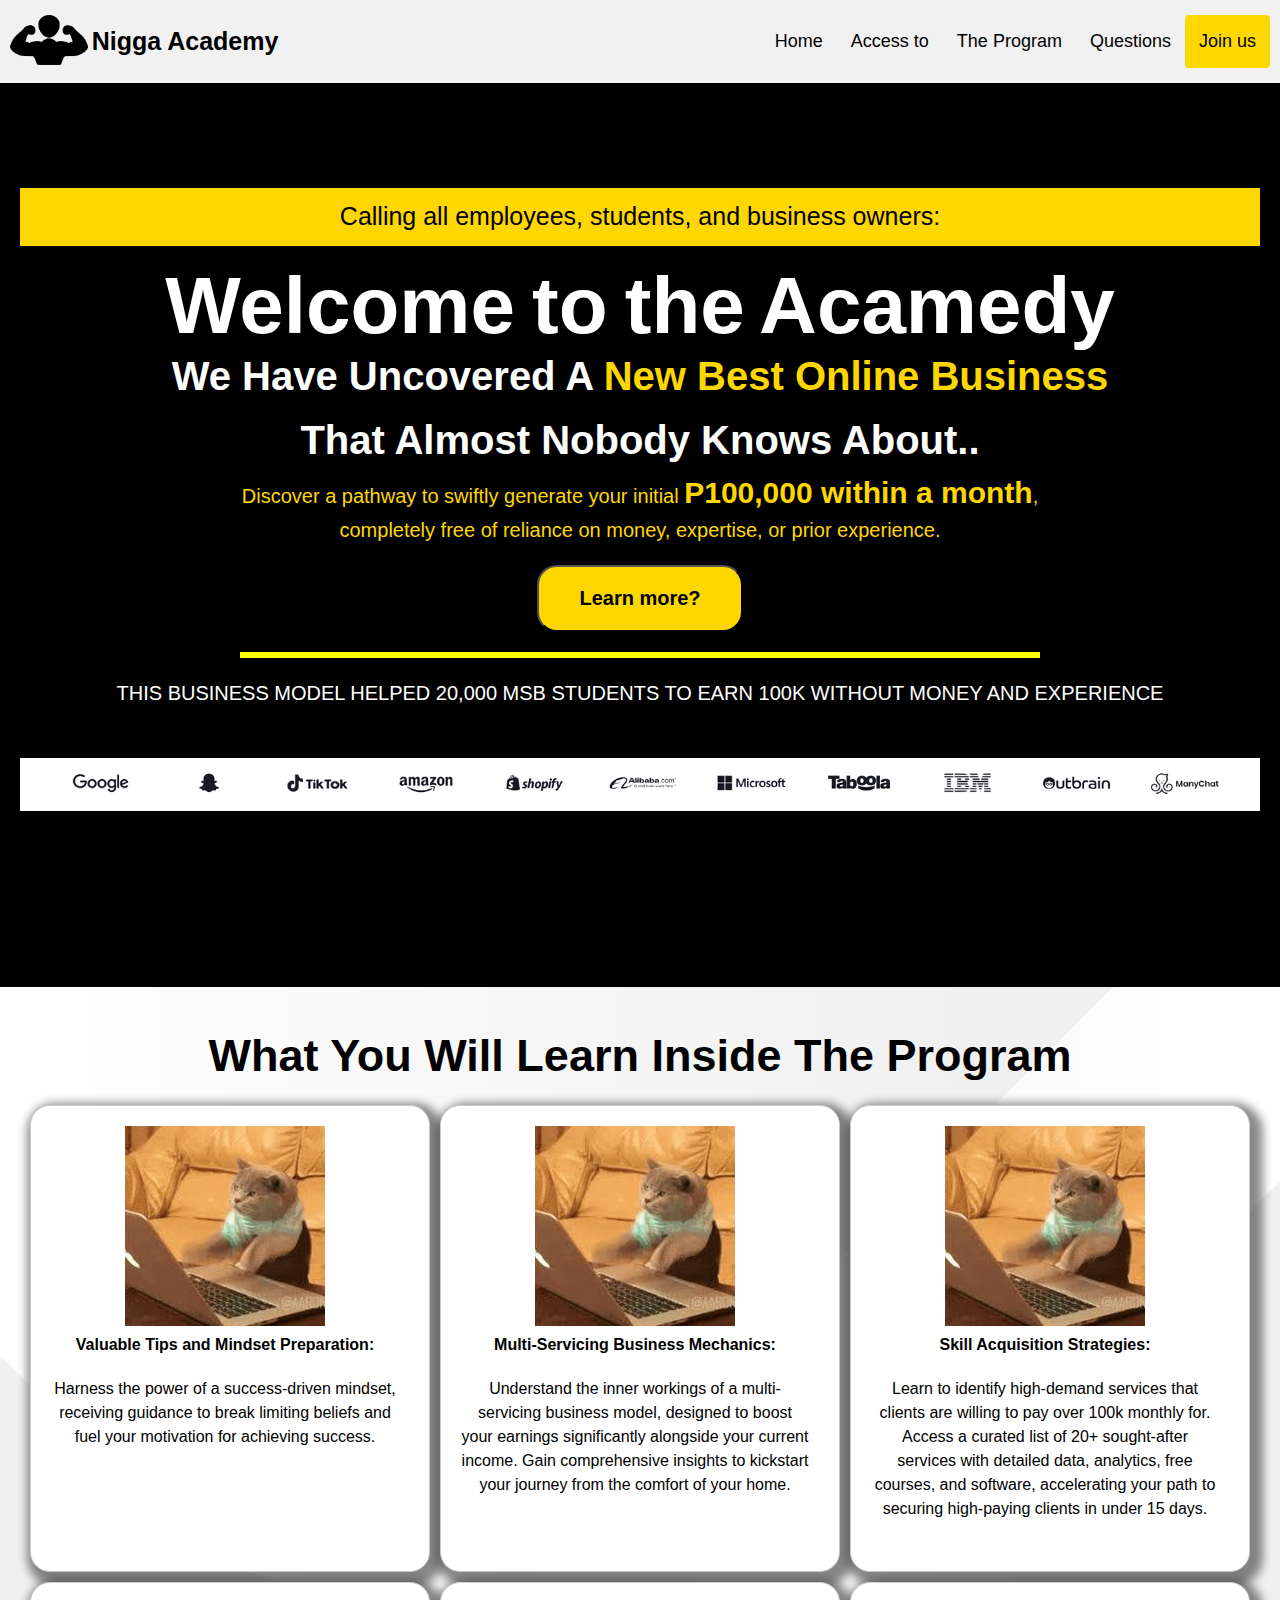
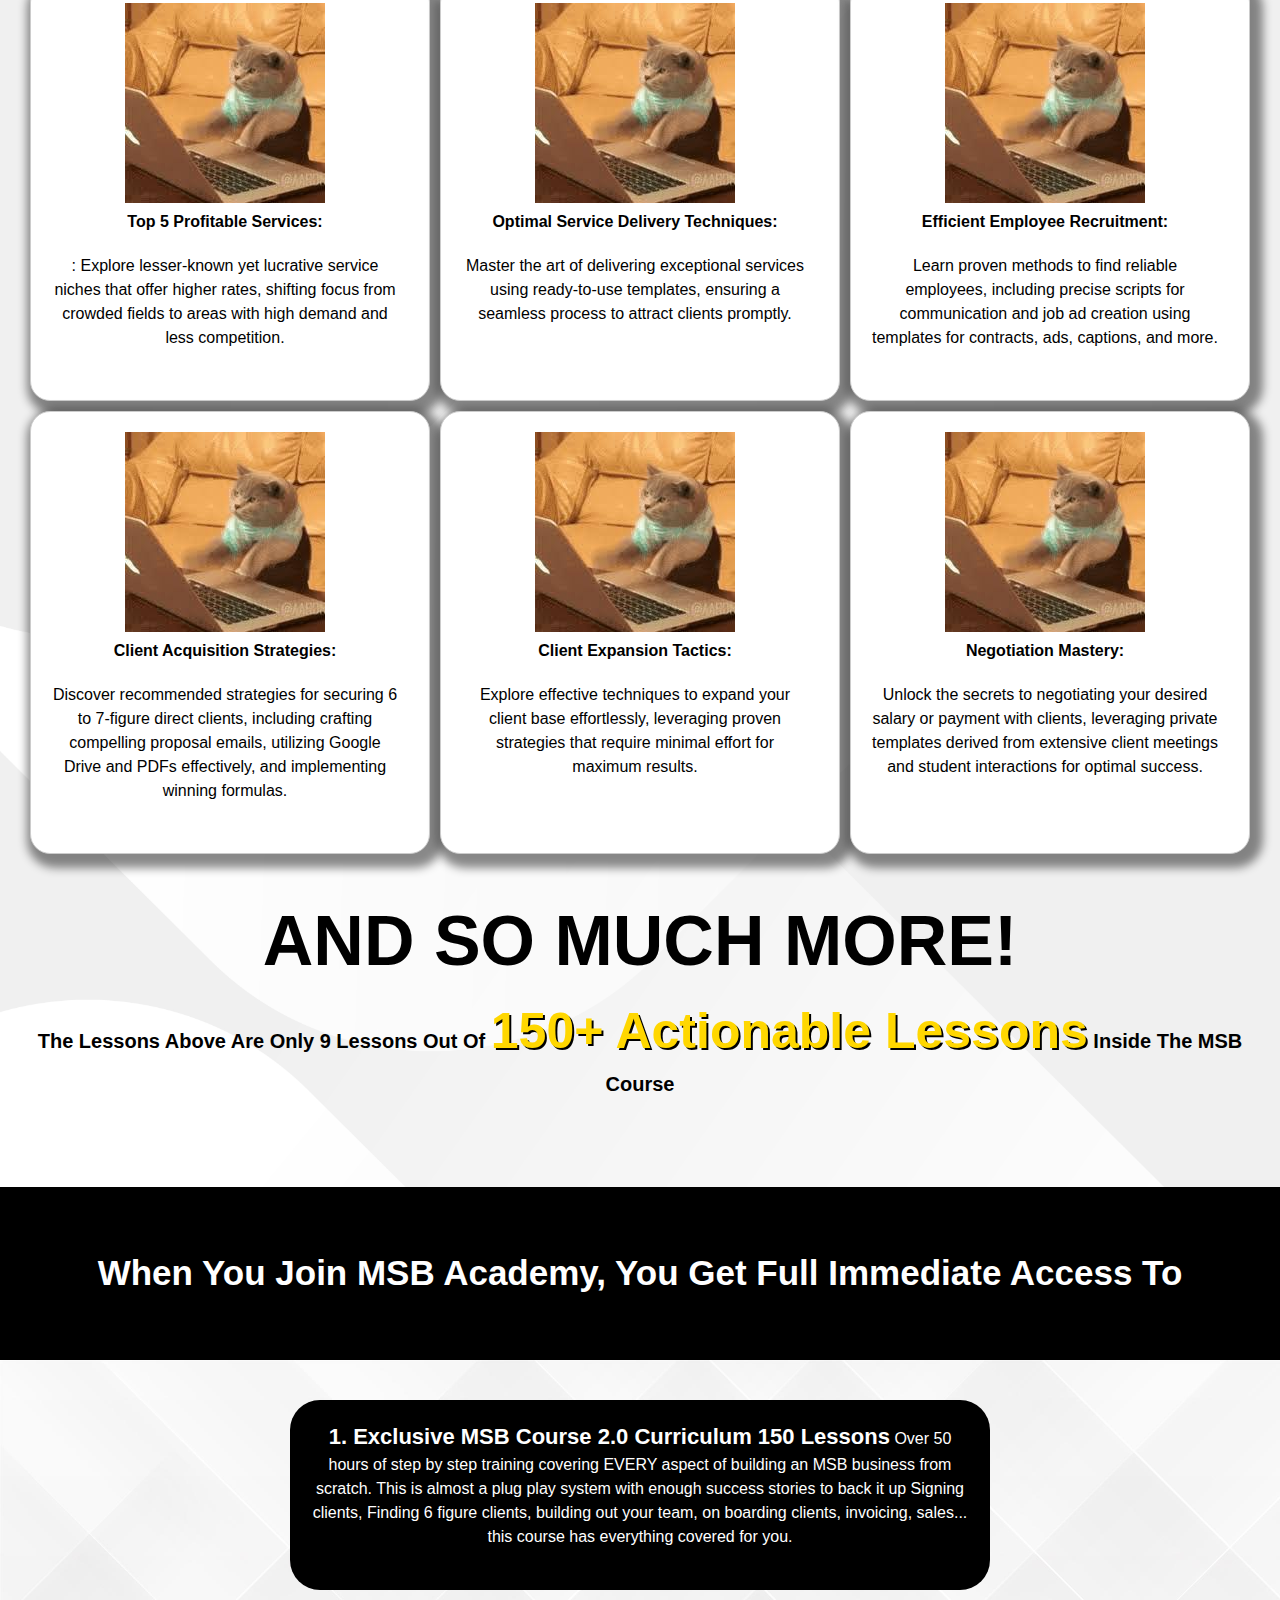
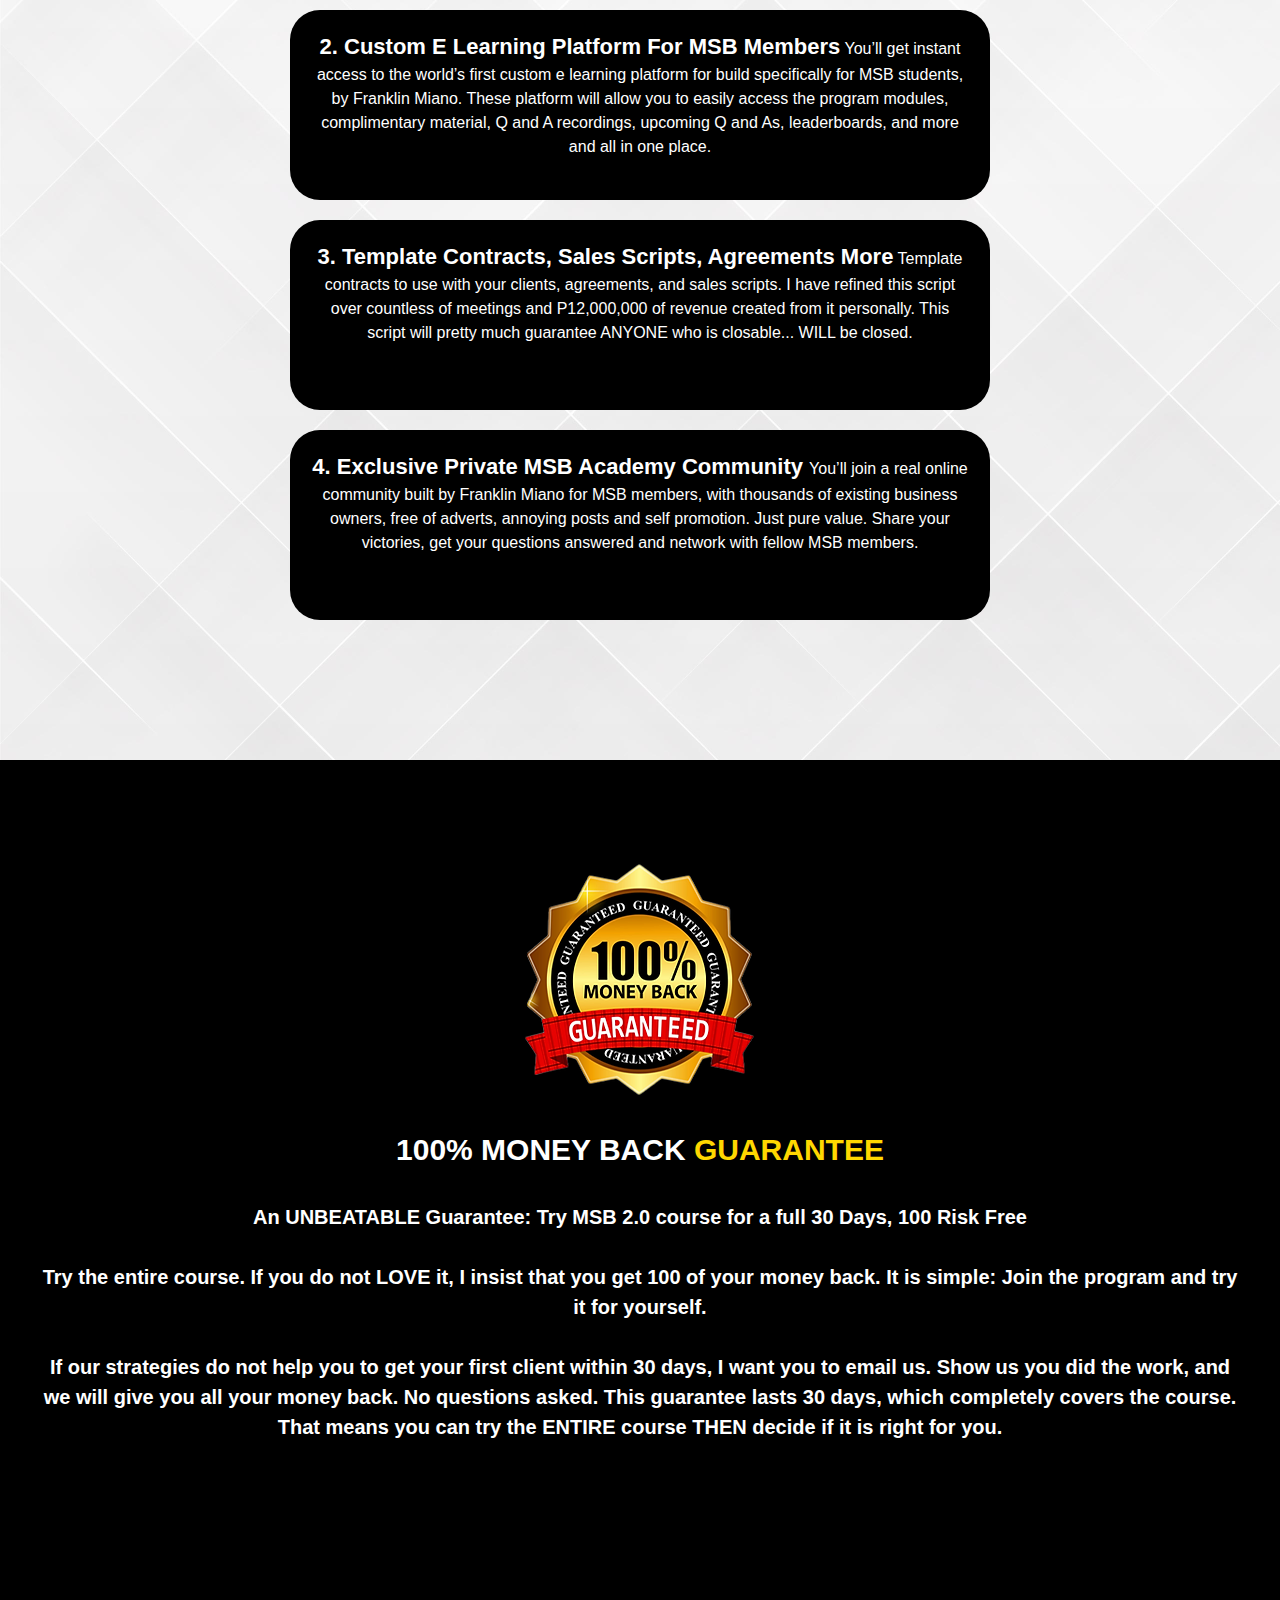
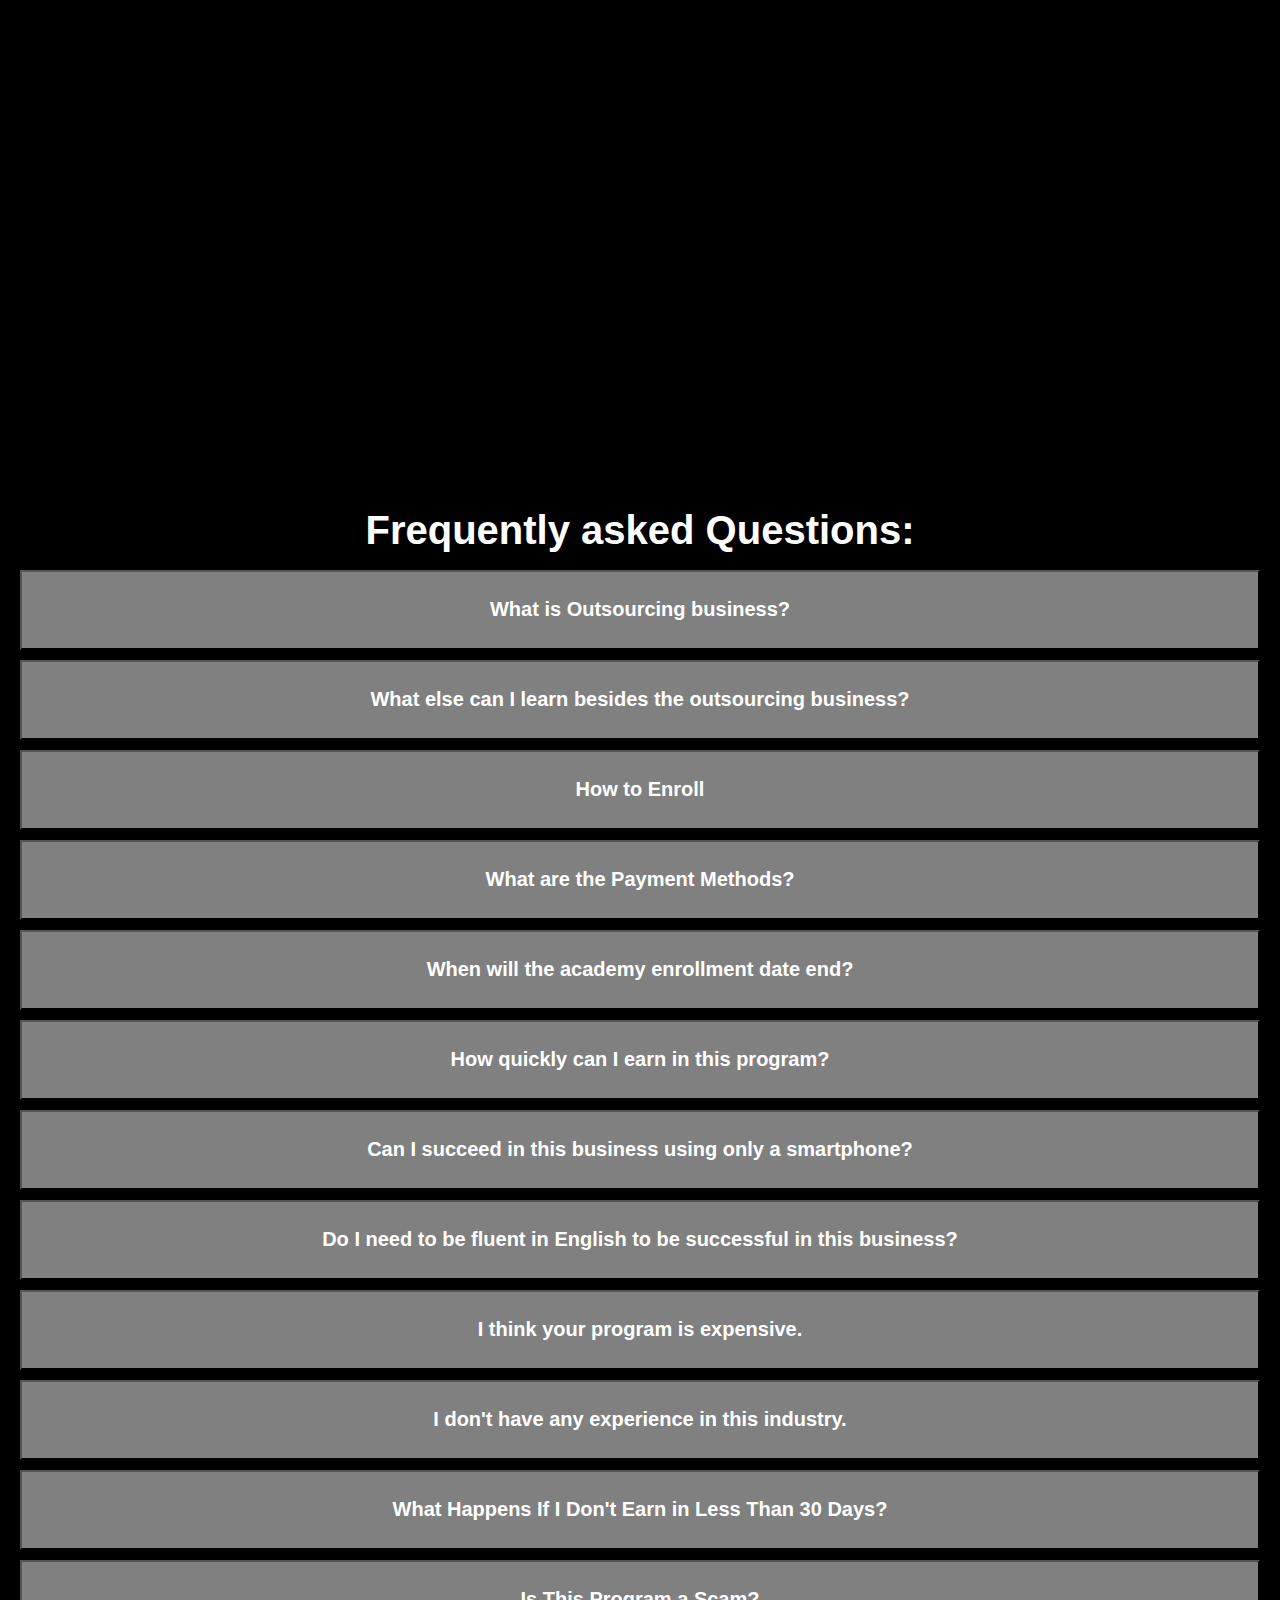
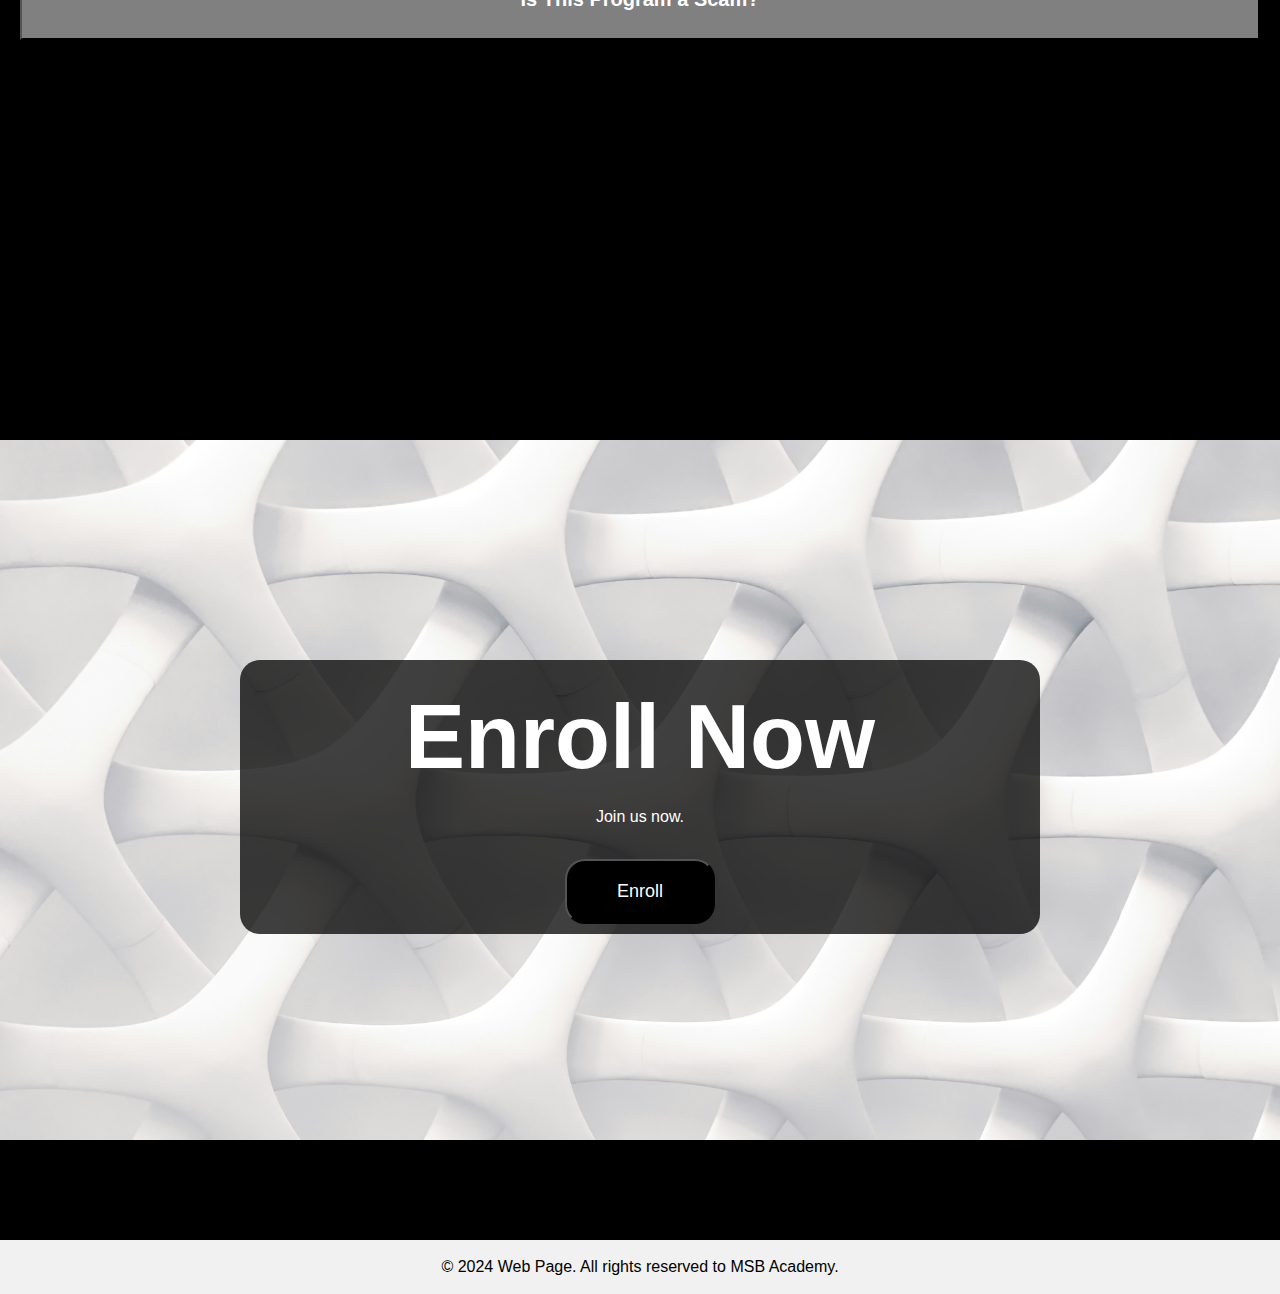
<file: index.html>
<!DOCTYPE html>
<html>
<head>
	<meta charset="utf-8">
      <meta name="viewport" content="width=device-width, initial-scale=1.0">
	<link rel="stylesheet" type="text/css" href="style.css">
	<title>Home</title>
</head>
<body id="top">
<header>

	<div class="header">
	  <img class="pic" src="img/B.png">
       <a href="index.html" class="logo">Nigga Academy</a>
        <div class="header-right">
         <a  href="#home">Home</a>
         <a href="#contact">Access to</a>
         <a href="#about">The Program</a>
         <a href="#slots">Questions</a>
         <a class="active"href="#buy">Join us</a>
    </div>   
   
</header>
   
    <section id="home" class="home-block">
    	<div class="home-text"> 
    	   <div class="homep">Calling all employees, students, and business owners:</div>
           <h2>Welcome to the Acamedy</h2>
           <h3>We Have Uncovered A <span>New Best Online Business</span></h3>
           <br>
           <h3>That Almost Nobody Knows About..</h3>
           <p>Discover a pathway to swiftly generate your initial <span style="font-size: 30px; font-weight:900; "> P100,000 within a month</span>,</p><p> completely free of reliance on money, expertise, or prior experience.</p>
           <button class="homebtn"><a href="#about">Learn more?</a></button>
           <br>
           <hr>
           <p style="margin-top: 20px; color:white;">THIS BUSINESS MODEL HELPED 20,000 MSB STUDENTS TO EARN 100K WITHOUT MONEY AND EXPERIENCE</p>
           <img class="banner" src="img/Screenshot_1.webp">
    	</div>
    
    </section>

<br>

    <section id="about" class="about-block">
    	<div class="about-text"> 
        <h2>What You Will Learn Inside The Program</h2>
        </div>

    <div class="container">

    <div class="item">
      <img src="img/download.jpg" alt="Image 1">
      <h4>Valuable Tips and Mindset Preparation:</h4>
         <div class="txtbox"><p> Harness the power of a success-driven mindset, receiving guidance to break limiting beliefs and fuel your motivation for achieving success.</p>
         </div>
       
    </div>

    <div class="item">
      <img src="img/download.jpg" alt="Image 2">
      <h4>Multi-Servicing Business Mechanics:</h4>
         <div class="txtbox"><p> Understand the inner workings of a multi-servicing business model, designed to boost your earnings significantly alongside your current income. Gain comprehensive insights to kickstart your journey from the comfort of your home.</p>
         </div>
    </div>

    <div class="item">
      <img src="img/download.jpg" alt="Image 2">
      <h4>Skill Acquisition Strategies:</h4>
         <div class="txtbox"><p> Learn to identify high-demand services that clients are willing to pay over 100k monthly for. Access a curated list of 20+ sought-after services with detailed data, analytics, free courses, and software, accelerating your path to securing high-paying clients in under 15 days.</p>
         </div>
    </div>

    <div class="item">
      <img src="img/download.jpg" alt="Image 2">
      <h4>Top 5 Profitable Services: </h4>
         <div class="txtbox"><p> : Explore lesser-known yet lucrative service niches that offer higher rates, shifting focus from crowded fields to areas with high demand and less competition.</p>
         </div>
    </div>

    <div class="item">
      <img src="img/download.jpg" alt="Image 2">
      <h4>Optimal Service Delivery Techniques:</h4>
         <div class="txtbox"><p> Master the art of delivering exceptional services using ready-to-use templates, ensuring a seamless process to attract clients promptly.</p>
         </div>
    </div>

    <div class="item">
      <img src="img/download.jpg" alt="Image 2">
      <h4>Efficient Employee Recruitment:</h4>
         <div class="txtbox"><p> Learn proven methods to find reliable employees, including precise scripts for communication and job ad creation using templates for contracts, ads, captions, and more.</p>
         </div>
    </div>

    <div class="item">
      <img src="img/download.jpg" alt="Image 2">
      <h4>Client Acquisition Strategies: </h4>
         <div class="txtbox"><p> Discover recommended strategies for securing 6 to 7-figure direct clients, including crafting compelling proposal emails, utilizing Google Drive and PDFs effectively, and implementing winning formulas.</p>
         </div>
    </div>

    <div class="item">
      <img src="img/download.jpg" alt="Image 2">
      <h4>Client Expansion Tactics:</h4>
         <div class="txtbox"><p> Explore effective techniques to expand your client base effortlessly, leveraging proven strategies that require minimal effort for maximum results.</p>
         </div>
    </div>

    <div class="item">
      <img src="img/download.jpg" alt="Image 2">
      <h4>Negotiation Mastery:</h4>
         <div class="txtbox"><p> Unlock the secrets to negotiating your desired salary or payment with clients, leveraging private templates derived from extensive client meetings and student interactions for optimal success.</p>
         </div>
    </div>
    
    </div>
   <h2 class="muchm ">AND SO MUCH MORE!</h2>
    <h3 class="lesson">The Lessons Above Are Only 9 Lessons Out
Of <span class="actiona">150+ Actionable Lessons</span> Inside The MSB Course</h3>
    </section>
     
     <h2 class="wordc">When You Join MSB Academy, You Get Full Immediate Access To</h2>
     

    <section id="contact" class="contact-block">

    	<div class="oblong">
    		<div class="txtO"> 
             <p><span>1. Exclusive MSB Course 2.0 Curriculum 150 Lessons</span>
Over 50 hours of step by step training covering EVERY aspect of building an MSB business from scratch. This is almost a plug play system with enough success stories to back it up Signing clients, Finding 6 figure clients, building out your team, on boarding clients, invoicing, sales... this course has everything covered for you.</p>
    		</div>
           
    	</div>

        <div class="oblong">
            <div class="txtO"> 
            <p><span>2. Custom E Learning Platform For MSB Members</span>
You’ll get instant access to the world’s first custom e learning platform for build specifically for MSB students, by Franklin Miano. These platform will allow you to easily access the program modules, complimentary material, Q and A recordings, upcoming Q and As, leaderboards, and more and all in one place.</p>
            </div>
        </div>

        <div class="oblong">
            <div class="txtO"> 
           <p><span> 3. Template Contracts, Sales Scripts, Agreements More</span>
Template contracts to use with your clients, agreements, and sales scripts. I have refined this script over countless of meetings and P12,000,000 of revenue created from it personally. This script will pretty much guarantee ANYONE who is closable... WILL be closed.</p>
            </div>
            
        </div>

        <div class="oblong">
            <div class="txtO"> 
          <p> <span> 4. Exclusive Private MSB Academy Community </span>
You’ll join a real online community built by Franklin Miano for MSB members, with thousands of existing business owners, free of adverts, annoying posts and self promotion. Just pure value. Share your victories, get your questions answered and network with fellow MSB members.</p>
            </div>
           
        </div>


    



    	

    </section>

    <section class="moneyback">

    	<img src="img/guranti.webp">
    	<h2>100% MONEY BACK <span style="color:#FFD700;; font-weight: 900;">GUARANTEE</span></h2>
    	<p>An UNBEATABLE  Guarantee: Try MSB 2.0 course
for a full 30 Days, 100 Risk Free</p>
         <p>Try the entire course. If you do not LOVE it, I insist that you get
100 of your money back. It is simple: Join the
program and try it for yourself.</p>
        <p>If our strategies do not help you to get your first client within 30 days, I want you to email us. Show us you did the work, and we will give you all your money back. No questions asked. This guarantee lasts 30 days, which completely covers the course. That means you can try the ENTIRE course THEN decide if it is right for you.</p>
    </section>

   <section id="slots" class="slots">
            <h3 style="font-weight: 900;color:white; font-size: 40px;">Frequently asked Questions:</h3>
        <div class="slots-block">
             <ul class="accordion">
        <li class="accordion-item">

            <button class="accordion-header">What is Outsourcing business?</button>
            <div class="accordion-content">
                <p>This course teaches you a proven method for building a business through outsourcing. You'll learn how to find and manage remote workers (outsourcing) to deliver services to clients at a competitive price. This creates a win-win situation for everyone involved - the workers get paid, the clients receive high-quality work, and you earn a profit for coordinating it.  The course provides a step-by-step guide to get you started quickly.

</p>
            </div>
        </li>
        <li class="accordion-item">
            <button class="accordion-header">What else can I learn besides the outsourcing business?</button>
            <div class="accordion-content">
                <p>On top of the valuable business strategies you'll learn, enrolling in this course grants you unlimited access to a comprehensive library of resources I've accumulated over 8 years of building both online and offline businesses. This treasure trove of materials includes courses, eBooks, and software related to various areas like e-commerce, digital marketing, and even restaurant management.</p>
            </div>
        </li>
        <li class="accordion-item">
            <button class="accordion-header">How to Enroll</button>
            <div class="accordion-content">
                <p>Here's what to do next:

Watch the enrollment video: Once you reach the enrollment page, take a moment to watch the video tutorial that walks you through the process step-by-step.
Complete payment: After reviewing the enrollment information, proceed with the payment process.
Confirm your enrollment: Once payment is complete, send a screenshot or any valid proof of payment to my assistant using the messenger link provided on the website.</p>
            </div>
        </li>
         <li class="accordion-item">

            <button class="accordion-header">What are the Payment Methods?</button>
            <div class="accordion-content">
                <p>Payment Options:

We currently accept payments through GCash and BPI for your enrollment.

Security Notice:

Please be aware of potential scams.  Unfortunately, there have been instances where individuals have impersonated me on social media platforms like Instagram and WhatsApp.

To ensure your safety, always use the payment methods specified on our official website: https://www.msbacademy.online/howtoenroll.

On the enrollment page, you'll find clear instructions and the current valid payment details (account number and name).  These details may occasionally change if the previous account reaches its limit.

Stay vigilant and enroll with confidence!</p>
            </div>
        </li>
        <li class="accordion-item">
            <button class="accordion-header">When will the academy enrollment date end?</button>
            <div class="accordion-content">
                <p>Enrollment Availability:

Enrollment for this course has limited availability.  To check if spots are still open, please visit our website:  https://www.msbacademy.online/.

Enrollment may close for two reasons:

All available slots are filled.
The enrollment deadline (indicated by a countdown timer on the website) has passed.
If enrollment is currently closed, the website will not be accessible and will reopen in 2025.

We encourage you to visit the website soon to secure your spot and begin your business success journey!</p>
            </div>
        </li>
        <li class="accordion-item">
            <button class="accordion-header">How quickly can I earn in this program?</button>
            <div class="accordion-content">
                <p>Student Success Stories:

While some of my students have achieved significant financial results early on (e.g., earning their first $20,000 within two weeks or $50,000 within a month), it's important to understand that success in this business depends on your individual dedication and effort.

Our Role:

We equip you with the knowledge, templates, tips, and strategies you need to succeed. However, the implementation and execution rely on your commitment and action.

Your Success Potential:

By putting in the hard work and applying what you learn, you can achieve significant results in this business. We can't guarantee specific earnings, but we're confident that dedication leads to success.</p>
            </div>
        </li>
         <li class="accordion-item">

            <button class="accordion-header">Can I succeed in this business using only a smartphone?</button>
            <div class="accordion-content">
                <p>Mobile-Friendly Course:

This course is accessible on mobile devices, although completing it may require a bit more effort compared to using a computer.

Student Success Stories:

Approximately 40% of my students have successfully completed the course and generated income using their phones. They've found creative solutions like using internet cafes, public Wi-Fi hotspots (pisonet in the Philippines), or borrowing laptops from friends or family after online classes.

The Bottom Line:

This demonstrates that the course is adaptable to different learning environments. With dedication, you can find a way to make it work, regardless of your primary device.</p>
            </div>
        </li>
        <li class="accordion-item">
            <button class="accordion-header">Do I need to be fluent in English to be successful in this business?</button>
            <div class="accordion-content">
                <p>Basic English is Sufficient:

You don't need to be an English expert to succeed in this business. Clients primarily value the quality of services you provide, not your advanced English proficiency. However, basic English communication skills are essential for interacting with clients via chat or call.

Focus on Communication:

If you can understand and respond to clients in basic English, then this course is a good fit for you.

Success Stories:

In fact, around 70% of our Millionaire Club members don't have perfect English fluency, and they've still achieved significant success.  This demonstrates that language barriers shouldn't hinder your potential.</p>
            </div>
        </li>
        <li class="accordion-item">
            <button class="accordion-header">I think your program is expensive.</button>
            <div class="accordion-content">
                <p>Course Investment:

This course focuses on accessibility and value. While it may not be the right fit for everyone, many previous students from other programs consider it a great value. My goal is to empower Filipinos with a low-risk opportunity to learn outsourcing (100% money-back guarantee).

Content & Value:

The program costs 6,987 pesos and includes over 200 lessons (around 34 pesos per lesson). Additionally, you'll receive bonus resources like ebooks and software to support your success.</p>
            </div>
        </li>
        <li class="accordion-item">
            <button class="accordion-header">I don't have any experience in this industry.</button>
            <div class="accordion-content">
                <p>No Prior Experience Needed!

This program focuses on building your business management skills, not becoming an expert in a specific service. Similar to a barbershop owner, you manage operations and hire skilled workers (outsource). You'll learn all the secrets and tips for success, regardless of your background. Enroll today and embark on your entrepreneurial journey!</p>
            </div>
        </li>
        <li class="accordion-item">
            <button class="accordion-header">What Happens If I Don't Earn in Less Than 30 Days?</button>
            <div class="accordion-content">
                <p>Risk-Free Learning:

We offer a 100% money-back guarantee if you don't earn more than your investment within 30 days. You'll have a full month to complete the course, apply the strategies, and secure your first client. If you diligently follow the program and still don't see results, we'll provide a full refund, no questions asked. This demonstrates our confidence in the program's effectiveness.</p>
            </div>
        </li>
        <li class="accordion-item">
            <button class="accordion-header">Is This Program a Scam?</button>
            <div class="accordion-content">
                <p>Proven Approach & Low Risk:

This program draws on my experience building successful businesses across various sectors (restaurants, dropshipping). It offers a unique opportunity for anyone, regardless of background, to learn outsourcing. With over 20,000 students and media recognition, I'm committed to your success. Plus, a 100% money-back guarantee minimizes financial risk. If you don't see results, you get a refund (keep bonus resources). Enroll now and unlock your entrepreneurial potential!</p>
            </div>
        </li>
    </ul>
        </div>
        
    </section> 
     <section id="buy" class="buy-block">
    	<div class="buy-text"> 
           <h2>Enroll Now</h2>
           <p>Join us now.</p>
           <a href="bill.html"><button class="enroll-button" type="button">Enroll</button></a>
    	</div>
    </section>

<footer>
    <p>&copy; 2024 Web Page. All rights reserved to MSB Academy.</p>
</footer>

    <script>
        window.onload = function() {
            window.scrollTo(0, 0);
        };

        const accordionItems = document.querySelectorAll('.accordion-item');

        accordionItems.forEach(item => {
            const header = item.querySelector('.accordion-header');
            const content = item.querySelector('.accordion-content');

            header.addEventListener('click', () => {
                const isActive = item.classList.contains('active');

                // Close all items
                accordionItems.forEach(item => {
                    item.classList.remove('active');
                });

                // Toggle the clicked item
                if (!isActive) {
                    item.classList.add('active');
                }
            });
        });
    </script>

</body>
</html>
</file>
<file: style.css>
html {
  scroll-behavior: smooth;
}
   * {
  margin: 0;
  padding: 0;
  box-sizing: border-box;
  font-family: sans-serif, "Helvetica Neue", "Lucida Grande", Arial;
  transition: 1.5s;
 
} 
   body {
    font-family: sans-serif, "Helvetica Neue", "Lucida Grande", Arial;
      margin: 0;
      align-content: center;
      align-items: center;
      justify-content: center;
      text-align: center;
      background-color:  black;
      background-size: cover;
      background-position: center;
     line-height: 1.5;
     overflow: auto;
    }
    section {
      padding: 20px;
      margin: 60px auto;
      max-width: 100%;
      height: 700px;
      box-shadow: 5px 6px 10px 8px rgb(0 0 0 / 46%);
  
    }
    a{
      text-decoration: none;
      text-decoration-style: none;
    }
   hr{
    width:  800px;
    border:solid yellow;
    align-content: center;
    margin: auto;
   } 
    .pic{
    height: 50px;
    float: left;
    margin-right: -10px;
    }    
.header {
  overflow: hidden;
  background-color: #f1f1f1;
  padding: 15px 10px;
}
.header a {
  float: left;
  color: black;
  text-align: center;
  padding: 14px;
  text-decoration: none;
  font-size: 18px;
  line-height: 25px;
  border-radius: 4px;
  transition: background-color 1.5s;
}

/* Style the logo link (notice that we set the same value of line-height and font-size to prevent the header to increase when the font gets bigger */
.header a.logo {
  font-size: 25px;
  font-weight: bold;
}

/* Change the background color on mouse-over */
.header a:hover {
  opacity: 0.10;
  color: black;
  transition: background-color 0.3s ease;
  cursor: pointer;
}

/* Style the active/current link*/
.header a.active {
  background-color:  #FFD700;
  color: black;
}

/* Float the link section to the right */
.header-right {
  float: right;
}


    .home-block{
        color: white;
    background-color: black;
    box-shadow: none;

    
    }
    .home-text{
       
    }
    .homep {
     margin-top: 25px;  
     font-size: 25px;
     background-color: #FFD700;
     color: black;
     padding: 10px;
    }
    .home-text h2{
        font-weight: bolder;
        font-size: 80px;
        font-weight: 900;
        font-stretch: expanded;
        word-spacing: -5px;
       
    }
    .home-block span{
        color:  #FFD700;
        font-weight: bolder;
    }
    .home-block h3{
        font-size: 40px;
        margin-top: -20px;
    }
    .home-block p{
        font-size: 20px;
        color:  #FFD700;
    }
    .home-block a{
        margin-top: 50px;
        background color: #FFD700;

    }
    .homebtn{
        padding: 20px 40px;
        margin-top: 20px;
        background-color:#FFD700;
        color:black;
        font-weight: bolder;
        border-radius: 20px;
        font-size: 20px;
        transition: 0.5s;
        margin-bottom: 20px;
    }
    .homebtn a {
        color: black ;
        transition: 0.5s;
    }
    .homebtn:hover{
        padding: 25px 45px;
        opacity:0.5;
        cursor:pointer;
    }
    .banner{
       width: 100%;
       margin-top: 50px;

    }
    .about-block{
        color: black;
        background-size: cover; 
        height: 1800px;
        background-image: url('img/about.jpg');
         
       
    }
  .container {
  display: flex;
  flex-wrap: wrap;
  justify-content: center;
  z-index: 3;


}

 .item {
  width: 400px; /* Adjust width as needed */
  margin: 5px 5px;
  padding: 20px 10px 30px 0px;
  border: 1px solid #ccc;
  text-align: center;
  background-color: white;
  color: black;
  border-radius: 20px;
  box-shadow: 5px 6px 10px 8px rgb(1 1 1 / 46%);
}

.iten img {
  max-width: 100%;
  height: auto;
}
.txtbox{
    margin: 20px;
}
.wordc{
  font-size:35px; font-weight: 900; margin-top: 30px; color: white;
}
.muchm{
  font-size: 70px; font-weight: 900; margin-top: 30px;
}
.lesson{
  font-size: 20px;
}
.actiona{
 font-weight:900; color: #FFD700; font-size: 50px; text-shadow: 2px 2px black;
}

    .about-text{
        padding: 10px;
     

    }
    .about-text h2{
        font-weight: bolder;
        font-size: 45px;
        margin-top: 5px;
        font-weight: 900;
        font-stretch: expanded;

    }

   .contact-block{
      background-image: url('img/axe.jpg');
        background-size: cover;
        width: 100%;
        height: 1000px;
      
    }
    .oblong{
    
    padding:20px;
    border-radius: 30px;
    background-color: black ;
    width: 700px;
    height: 190px;
    margin:20px auto;
    }
    .imgo img{
      margin: auto;
      align-content: right;
    }
    .txtO{
    color:white;
    font-size: bold;


    }
    .txtO p {
       color:white;
    }
    .txtO span {
       color:white;
       font-weight: 900;
       font-size: 22px
    }

    .moneyback{
    height: 1200px;
    }
    .moneyback h2{
        color: white;
        font-weight: 900;
        font-size: 30px;
    }
   .moneyback p {
    color: white;
    font-size: 20px;
    font-weight: bold;
    margin: 30px 15px;
    }
    .slots{
      height: 1500px;
    }
    .slots p{
      margin: auto;
      font-size: 20px;
      text-align: center;
    }
   
.buy-block{
        background-image: url('img/join.jpg');
        background-size: cover;
      align-items: center;
      justify-content: center;
      text-align: center;
     }

    .buy-text{
        
        padding: 10px;
        background-color: #000000bf;
        border-radius: 20px;
        color: white;
        width: 800px;
        align-items: center;
        justify-content: center;
        text-align: center;
        margin: 200px auto;
    } 
    .buy-text h2{
        font-weight: bolder;
         font-size: 90px;
        
       font-weight: 900;
       font-stretch: expanded;

    }
    .enroll-button{
        margin-top: 30px;
        background-color: black;
        color:white;
        padding: 20px 50px;
        font-size: 18px;
        transition: 0.5s;
        border-radius: 20px;

    }
    .enroll-button:hover{
        opacity: 0.5;
        padding: 25px 55px;
        font-size: 22PX;
        cursor: pointer;
    }
           .accordion-content {
            display: none;
            transition: 1.5s ease-in-out; 
        }
        .active .accordion-content {
            display: block;
            background-color: white;
            color:black;
          
            height:500px;
            margin: 10px auto;
        }
       .accordion-header{
    display: block;
    background-color: grey;
    color: white;
    font-weight: 900;
    font-size: 20px;
    margin: 10px auto;
    height: 80px;
    width: 100%;      
     }
     .accordion-header:hover{
      background-color: #FFD700;
      color:white;
      text-shadow: 1px 1px black;

     }

       








    footer {
        background-color: #f1f1f1;
        color: black;
        text-align: center;
        padding: 15px 100px;
        margin-top: 100px;
    }    
    /* Optional: Media query for responsiveness */
    @media (max-width: 700px) {

    section{
        margin: 50px px; /* Increased margin for sections */

    }
    .header{
      width: 100%;
    }

    hr{
        max-width: 100%;
    }
.wordc{
  font-size:25px; font-weight: 900; margin-top: 30px; color: white;margin: 0px 10px;

}
.muchm{
  font-size: 20px; font-weight: 900; margin-top: 30px;
}
.lesson{
  font-size: 20px;margin: 0px 10px;
}
.actiona{
 font-weight:900; color: #FFD700; font-size: 40px;
}
    .about-block{
      height: 5300px;
    }
    .container {
   display: flex;
    flex-wrap: wrap;
    justify-content: center;
    z-index: 3;
    align-content: center;
    flex-direction: column;

    }
     .oblong{
    
    border-radius: 30px;
    background-color: black ;
    overflow: auto;
        width: auto;
    height: auto;
    margin:10px auto;
    }

    .item {
        width: 250px; /* Adjust width as needed */
        margin: 5px 0;
        padding: 20px 10px 30px 0px;
        border: 1px solid #ccc;
        text-align: center;
        background-color: white;
        color: black;
        border-radius: 20px;
        box-shadow: 5px 6px 10px 8px rgb(1 1 1 / 46%);
    }
    .money-back {
      margin: auto;
      height: 1200px;
    }
           .accordion-content {
            display: none;
            transition: 1.5s ease-in-out; 
        }
        .active .accordion-content {
            display: block;
            background-color: white;
            color:black;
            font-size: 10px;
            height:500px;
            margin: 10px auto;
            height: auto;
        }
       .accordion-header{
    display: block;
    background-color: grey;
    color: white;
    font-weight: 900;
    font-size: 20px;
    margin: 10px auto;
    height: 100px;
    width: 100%;      
     }
     .accordion-header:hover{
      background-color: #FFD700;
      color:white;
      text-shadow: 1px 1px black;

     }
     .slots{
      height: auto;
     }

    .buy-text {
        margin: 50px 0;
        width: 100%;
    }

    .enroll-button {
        padding: 15px 30px;
        font-size: 16px;
    }
        /* Adjust header styles for mobile */
    .header {
        padding: 10px; /* Decrease padding */
    }

    .header a {
        padding: 10px; /* Decrease padding */
        font-size: 16px; /* Decrease font size */
    }

    .header a.logo {
        font-size: 20px; /* Decrease logo font size */
    }

    /* Adjust home block styles for mobile */
    .home-block span {
        font-size: 18px; /* Decrease font size */
        margin-bottom: 100px;
    }
    .home-block h2{
        font-size: 50px;
    }

    .home-block h3 {
        font-size: 30px; /* Decrease font size */
    }

    .home-block p {
        font-size: 16px; /* Decrease font size */
    }

    .homebtn {
        padding: 15px 30px; /* Adjust padding */
        font-size: 16px; /* Decrease font size */
    }

    .homebtn a {
        font-size: 16px; /* Decrease font size */
    }
    .about-block{
        margin-top: 150px;
    }
    /* Adjust about block styles for mobile */
    .about-text h2 {
        font-size: 30px; /* Decrease font size */
    }

    /* Adjust buy block styles for mobile */
    .buy-text h2 {
        font-size: 60px; /* Decrease font size */
    }
    .banner {
        margin-top: 1000px;
        max-width: 60%; /* Ensure the image fills the container */
        /* Add any other necessary styles for the banner within this media query */
    }
    .enroll-button {
        padding: 15px 30px; /* Adjust padding */
        font-size: 16px; /* Decrease font size */
    }

    .enroll-button:hover {
        padding: 20px 35px; /* Adjust padding */
        font-size: 18px; /* Adjust font size */
    }
    .slots p {
    margin: auto;
    overflow: auto;
    text-align: center;

}
.contact-block{
  height: auto;
}
    /* Adjust footer styles for mobile */
    footer {
        padding: 10px; /* Decrease padding */
    }
}
</file>
